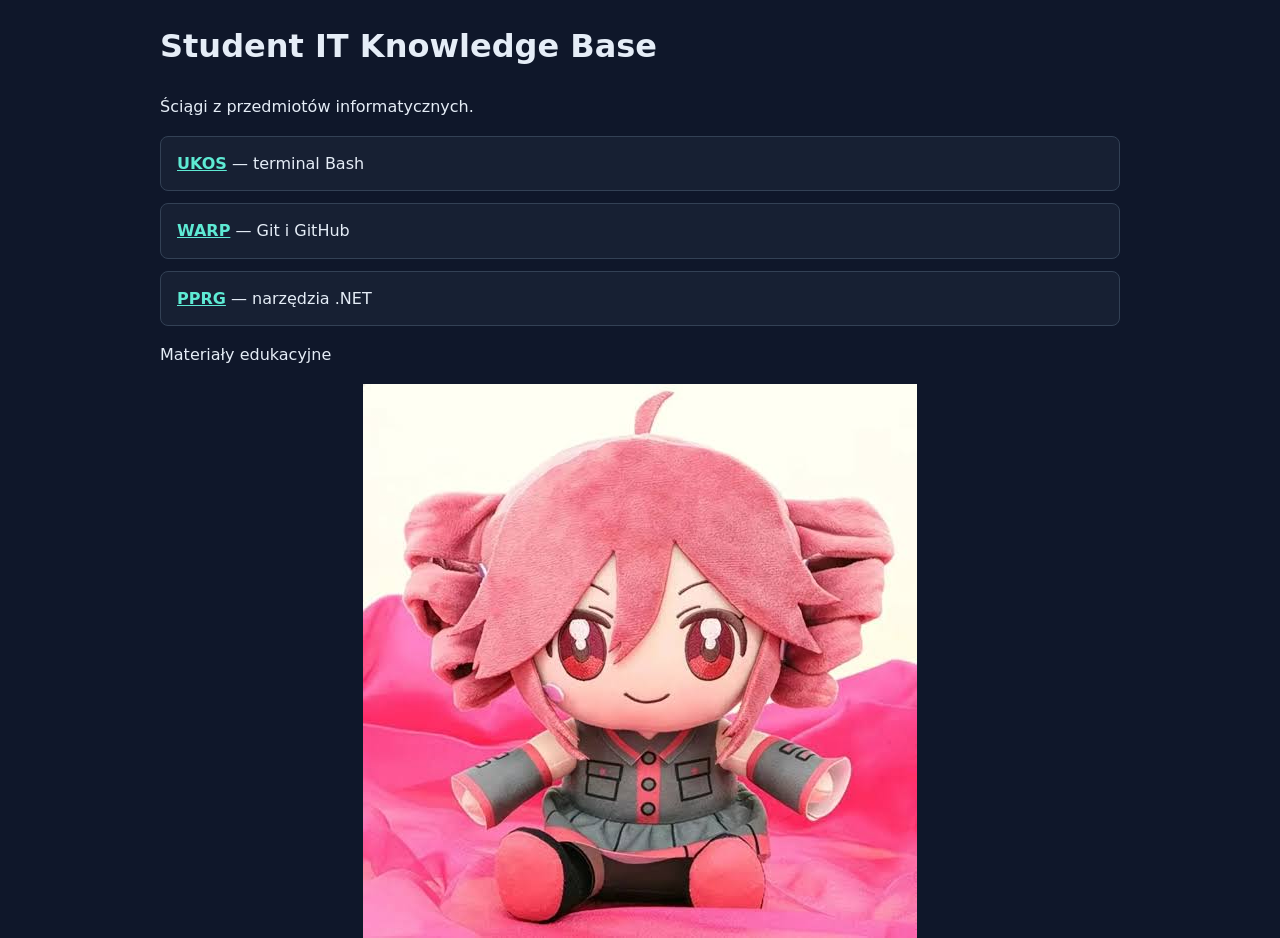
<file: index.html>
<!doctype html>
<html lang="pl">
<head>
  <meta charset="utf-8">
  <meta name="viewport" content="width=device-width, initial-scale=1">
  <link rel="stylesheet" href="styles.css">
  <title>Student IT Knowledge Base</title>
</head>
<body>
  <header>
    <h1>Student IT Knowledge Base</h1>
  </header>
  <main>
    <p>Ściągi z przedmiotów informatycznych.</p>
    <ul class="topic-list">
        <li><strong><a href="pages/bash.html">UKOS</a></strong> — terminal Bash</li>
        <li><strong><a href="pages/git.html">WARP</a></strong> — Git i GitHub</li>
        <li><strong><a href="pages/dotnet-cli.html">PPRG</a></strong> — narzędzia .NET</li>
    </ul>
  </main>
  <footer>
    <p>Materiały edukacyjne</p>
    <img src="wazne.jpg" alt="Naukowcy wyjawiają hej" style="display:block; margin-left: auto; margin-right: auto">
  </footer>
</body>
</html>
</file>
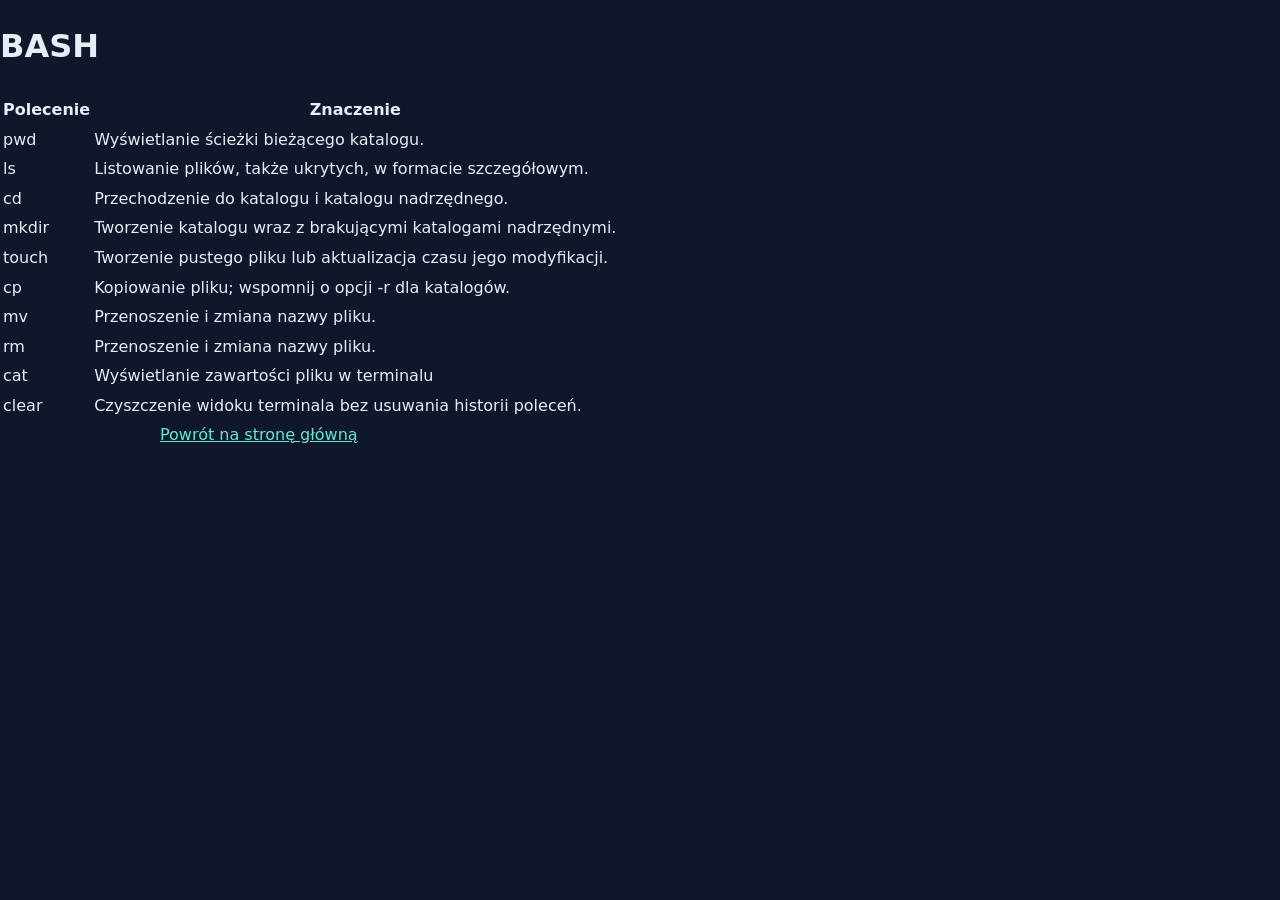
<file: pages/bash.html>
<!DOCTYPE html>
<html lang="pl">
<head>
  <meta charset="utf-8">
  <meta name="viewport" content="width=device-width, initial-scale=1">
  <link rel="stylesheet" href="../styles.css">
  <title>Student IT Knowledge Base</title>
</head>

<body>
    <h1>BASH</h1>
<table>
    <thead>
    <tr>
      <th scope="col">Polecenie</th>
      <th scope="col">Znaczenie</th>
    </tr>
  </thead>

   <tbody>
    <tr>
      <td>pwd</td>
      <td>Wyświetlanie ścieżki bieżącego katalogu.</td>
      
    </tr>
    <tr>
      <td>ls</td>
      <td>Listowanie plików, także ukrytych, w formacie szczegółowym.</td>
    
    </tr>
    <tr>
      <td>cd</td>
      <td>Przechodzenie do katalogu i katalogu nadrzędnego.</td>
     
    </tr>
    
    <tr>
      <td>mkdir</td>
      <td>Tworzenie katalogu wraz z brakującymi katalogami nadrzędnymi.</td>
     
    </tr>

    <tr>
      <td>touch</td>
      <td>Tworzenie pustego pliku lub aktualizacja czasu jego modyfikacji.</td>
     
    </tr>

    <tr>
      <td>cp</td>
      <td>Kopiowanie pliku; wspomnij o opcji -r dla katalogów.</td>
     
    </tr>

    <tr>
      <td>mv</td>
      <td>Przenoszenie i zmiana nazwy pliku.</td>
     
    </tr>

    <tr>
      <td>rm</td>
      <td>Przenoszenie i zmiana nazwy pliku.</td>
     
    </tr>

    <tr>
      <td>cat</td>
      <td>Wyświetlanie zawartości pliku w terminalu</td>
     
    </tr>

     <tr>
      <td>clear</td>
      <td>Czyszczenie widoku terminala bez usuwania historii poleceń.</td>
     
    </tr>
  </tbody>

</table>
  
</body>

<footer>
   <a href="../index.html">Powrót na stronę główną</a>
</footer>
</html>
</file>
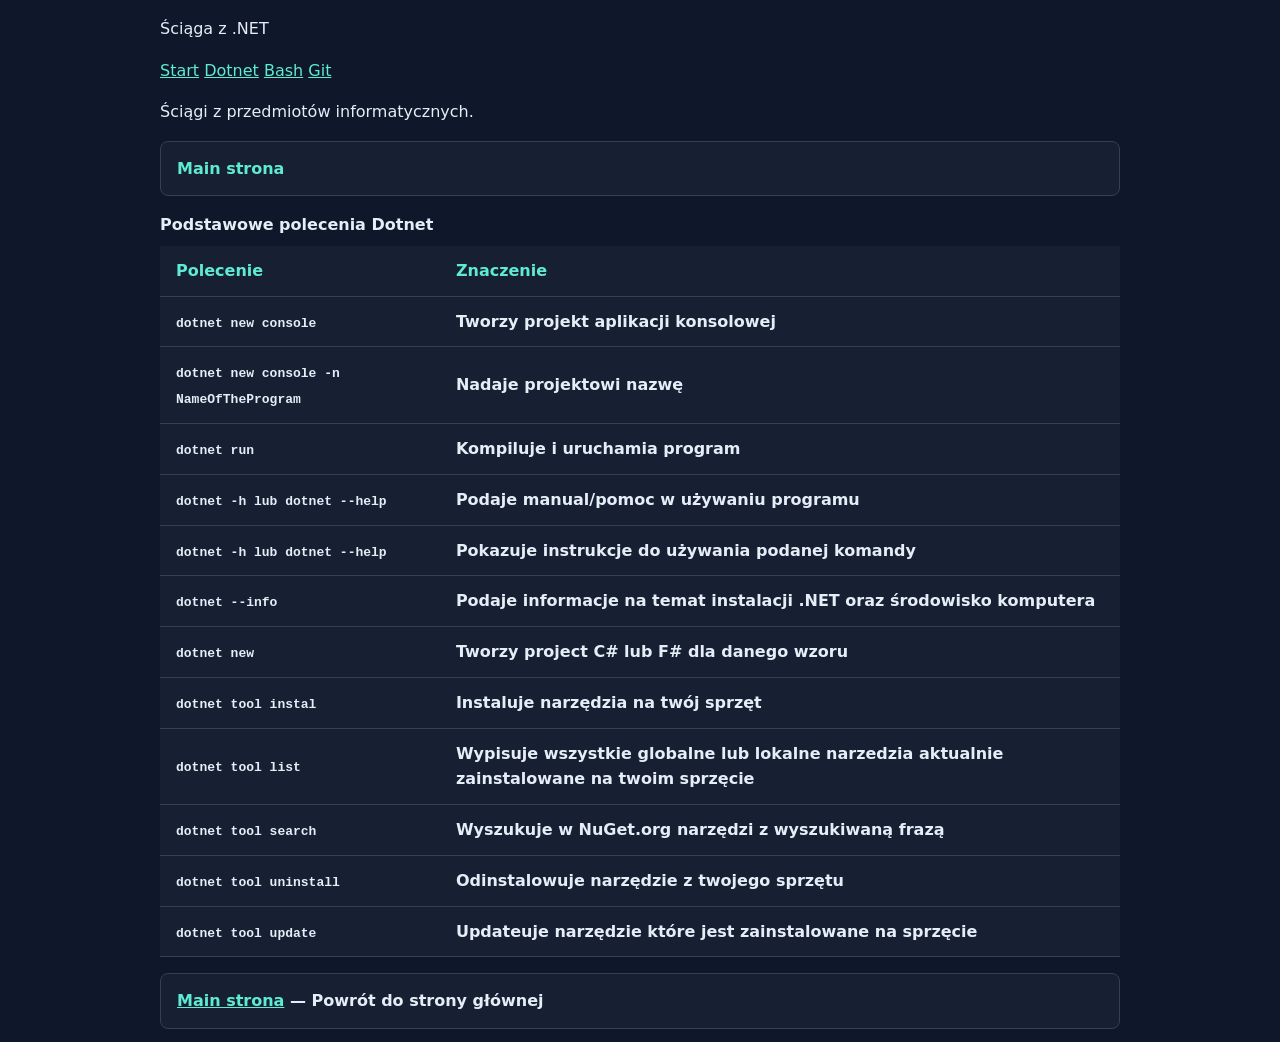
<file: pages/dotnet-cli.html>
<!doctype html>
<html lang="pl">
<head>
  <meta charset="utf-8">
  <meta name="viewport" content="width=device-width, initial-scale=1">
  <title>Ściąga Dotnet</title> <!--tytul tego co sie pojawi w pasku u gory-->
  <link rel="stylesheet" href="../styles.css"> <!--dołaczenie zasobow do strony-->
</head>
<body>
  <header>
  <p>Ściąga z .NET</p> <!--p - paragraf-->
  <nav aria-label="Główna nawigacja"> <!--nasza nazwa navi nie pokazuje sie na stronie-->
    <a href="index.html">Start</a> <!--na kazda zakladke inny plik-->
    <a href="dotnet-cli.html">Dotnet</a> <!--nazwa pliku, po tym nazwa jaka sie wyswietla-->
    <a href="bash.html">Bash</a>
    <a href="git.html">Git</a>
  </nav>
</header>

<main>
    <p>Ściągi z przedmiotów informatycznych.</p>
    <ul class="topic-list">
        <li><strong><a herf="../index.html">Main strona</a>
    </ul>
    <div class="table-scroll">
        <table class="command-table">
            <caption> Podstawowe polecenia Dotnet</caption>
        <thread>
        <tr><th>Polecenie</th><th>Znaczenie</th></tr>
        </thead>
        <tbody>
            <tr><td><code>dotnet new console</code></td><td>Tworzy projekt aplikacji konsolowej</td></tr>
            <tr><td><code>dotnet new console -n NameOfTheProgram</code></td><td>Nadaje projektowi nazwę</td></tr>
            <tr><td><code>dotnet run</code></td><td>Kompiluje i uruchamia program</td></tr>
            <tr><td><code>dotnet -h lub dotnet --help</code></td><td>Podaje manual/pomoc w używaniu programu</td></tr>
            <tr><td><code>dotnet <command> -h lub dotnet <command> --help</code></td><td>Pokazuje instrukcje do używania podanej komandy</td></tr>
            <tr><td><code>dotnet --info</code></td><td>Podaje informacje na temat instalacji .NET oraz środowisko komputera</td></tr>
            <tr><td><code>dotnet new</code></td><td>Tworzy project C# lub F# dla danego wzoru</td></tr>
            <tr><td><code>dotnet tool instal</code></td><td>Instaluje narzędzia na twój sprzęt</td></tr>
            <tr><td><code>dotnet tool list</code></td><td>Wypisuje wszystkie globalne lub lokalne narzedzia aktualnie zainstalowane na twoim sprzęcie</td></tr>
            <tr><td><code>dotnet tool search</code></td><td>Wyszukuje w NuGet.org narzędzi z wyszukiwaną frazą</td></tr>
            <tr><td><code>dotnet tool uninstall</code></td><td>Odinstalowuje narzędzie z twojego sprzętu</td></tr>
            <tr><td><code>dotnet tool update</code></td><td>Updateuje narzędzie które jest zainstalowane na sprzęcie</td></tr>
        </tbody>
        </table>
    <ul class="topic-list">
        <li><strong><a href="../index.html">Main strona</a></strong> — Powrót do strony głównej</li>
        </ul>
    </div>
</main>
</body>
</html>
</file>
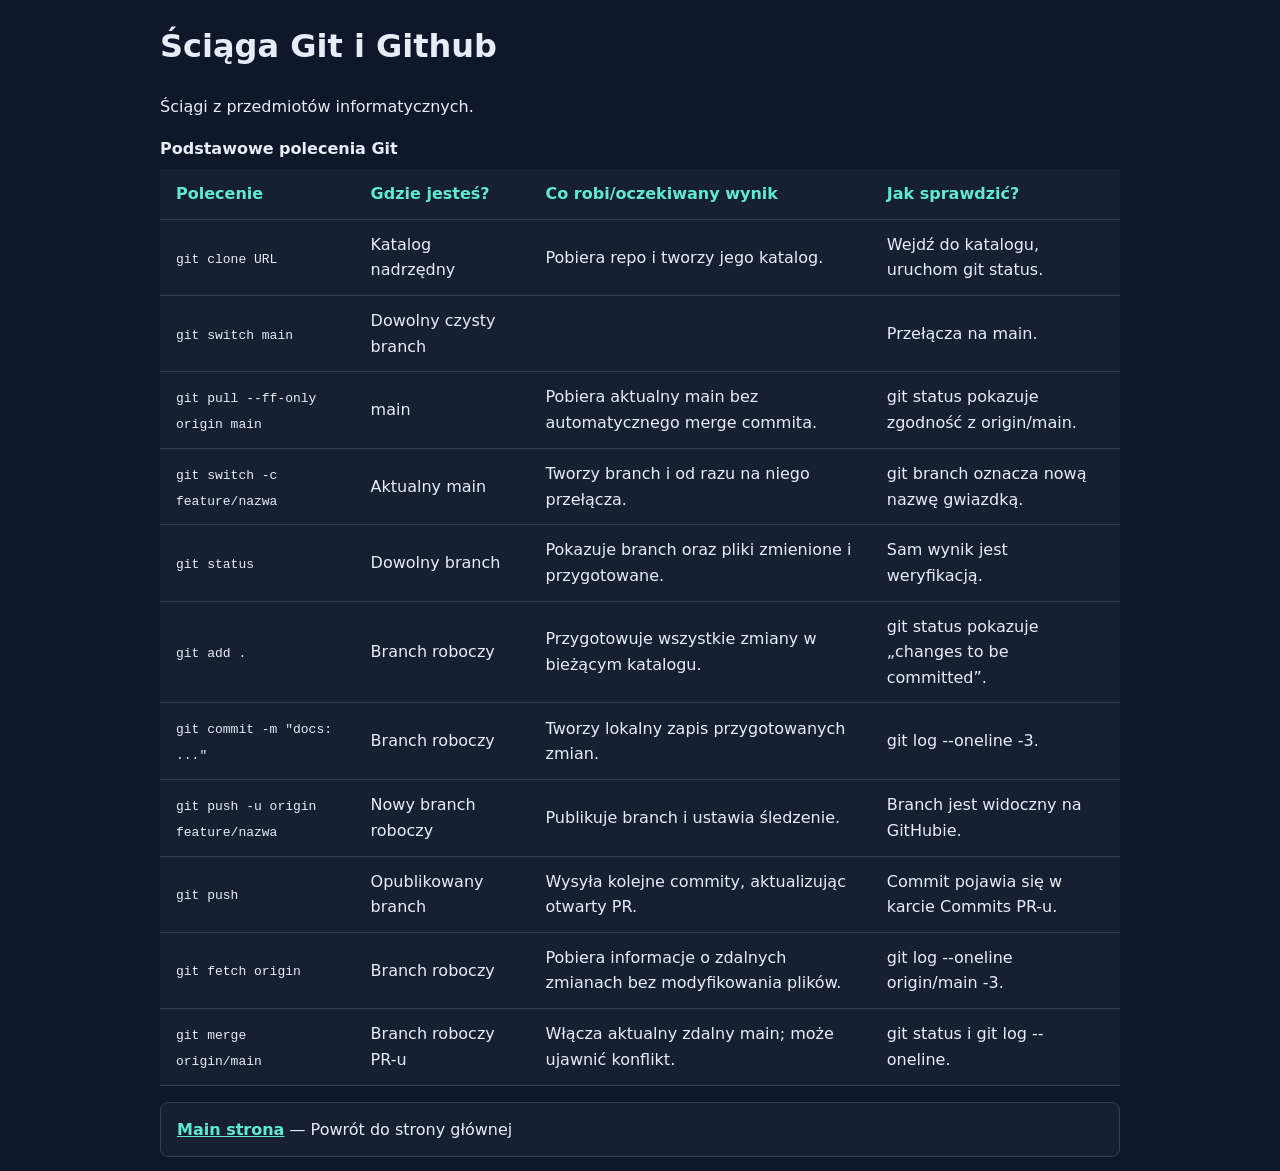
<file: pages/git.html>
<!doctype html>
<html lang="pl">
<head>
  <meta charset="utf-8">
  <meta name="viewport" content="width=device-width, initial-scale=1">
  <link rel="stylesheet" href="../styles.css">
  <title>Student IT Knowledge Base</title>
</head>
<body>
  <header>
    <h1>Ściąga Git i Github</h1>
  </header>
  <main>
    <p>Ściągi z przedmiotów informatycznych.</p>
    <div class="table-scroll">
        <table class="command-table">
            <caption>Podstawowe polecenia Git</caption>
        <thead>
            <tr><th>Polecenie</th><th>Gdzie jesteś?</th><th>Co robi/oczekiwany wynik</th><th>Jak sprawdzić?</th></tr>
        </thead>
        <tbody>
            <tr><td><code>git clone URL</code></td><td>Katalog nadrzędny</td><td>Pobiera repo i tworzy jego katalog.</td><td>Wejdź do katalogu, uruchom git status.</td></tr>
            <tr><td><code>git switch main</code></td><td>Dowolny czysty branch</td><td></td><td>Przełącza na main.</td></tr>
            <tr><td><code>git pull --ff-only origin main</code></td><td>main</td><td>Pobiera aktualny main bez automatycznego merge commita.</td><td>git status pokazuje zgodność z origin/main.</td></tr>
            <tr><td><code>git switch -c feature/nazwa</code></td><td>Aktualny main</td><td>Tworzy branch i od razu na niego przełącza.</td><td>git branch oznacza nową nazwę gwiazdką.</td></tr>
            <tr><td><code>git status</code></td><td>Dowolny branch</td><td>Pokazuje branch oraz pliki zmienione i przygotowane.</td><td>Sam wynik jest weryfikacją.</td></tr>
            <tr><td><code>git add .</code></td><td>Branch roboczy</td><td>Przygotowuje wszystkie zmiany w bieżącym katalogu.</td><td>git status pokazuje „changes to be committed”.</td></tr>
            <tr><td><code>git commit -m "docs: ..."</code></td><td>Branch roboczy</td><td>Tworzy lokalny zapis przygotowanych zmian.</td><td>git log --oneline -3.</td></tr>
            <tr><td><code>git push -u origin feature/nazwa</code></td><td>Nowy branch roboczy</td><td>Publikuje branch i ustawia śledzenie.</td><td>Branch jest widoczny na GitHubie.</td></tr>
            <tr><td><code>git push</code></td><td>Opublikowany branch</td><td>Wysyła kolejne commity, aktualizując otwarty PR.</td><td>Commit pojawia się w karcie Commits PR-u.</td></tr>
            <tr><td><code>git fetch origin</code></td><td>Branch roboczy</td><td>Pobiera informacje o zdalnych zmianach bez modyfikowania plików.</td><td>git log --oneline origin/main -3.</td></tr>
            <tr><td><code>git merge origin/main</code></td><td>Branch roboczy PR-u</td><td>Włącza aktualny zdalny main; może ujawnić konflikt.</td><td>git status i git log --oneline.</td></tr>
        </tbody>
        </table>
      <ul class="topic-list">
        <li><strong><a href="../index.html">Main strona</a></strong> — Powrót do strony głównej</li>
        </ul>
    </div>
  </main>
</body>
</html>
</file>
<file: styles.css>
:root {
  --page: #0f172a;
  --surface: #172033;
  --text: #e5edf7;
  --muted: #a8b3c7;
  --accent: #5eead4;
  --line: #334155;
}

* { box-sizing: border-box; }

body {
  margin: 0;
  color: var(--text);
  background: var(--page);
  font-family: system-ui, sans-serif;
  line-height: 1.6;
}

header, main, footer {
  width: min(100% - 32px, 960px);
  margin-inline: auto;
}

a { color: var(--accent); }

a:focus-visible {
  outline: 3px solid var(--accent);
  outline-offset: 3px;
}
.topic-list {
  display: grid;
  gap: 12px;
  padding: 0;
  list-style: none;
}

.topic-list li {
  padding: 14px 16px;
  border: 1px solid var(--line);
  border-radius: 8px;
  background: var(--surface);
}
.table-scroll { overflow-x: auto; }

.command-table {
  width: 100%;
  border-collapse: collapse;
  background: var(--surface);
}

.command-table caption {
  margin-bottom: 8px;
  text-align: left;
  font-weight: 700;
}

.command-table th,
.command-table td {
  padding: 12px 16px;
  border-bottom: 1px solid var(--line);
  text-align: left;
}

.command-table th { color: var(--accent); }

.info-note {
  padding: 16px;
  border-left: 4px solid var(--accent);
  border-radius: 0 8px 8px 0;
  background: var(--surface);
}
.img{
    display:block;
        margin-left: auto;
        margin-right: auto;
}
</file>
